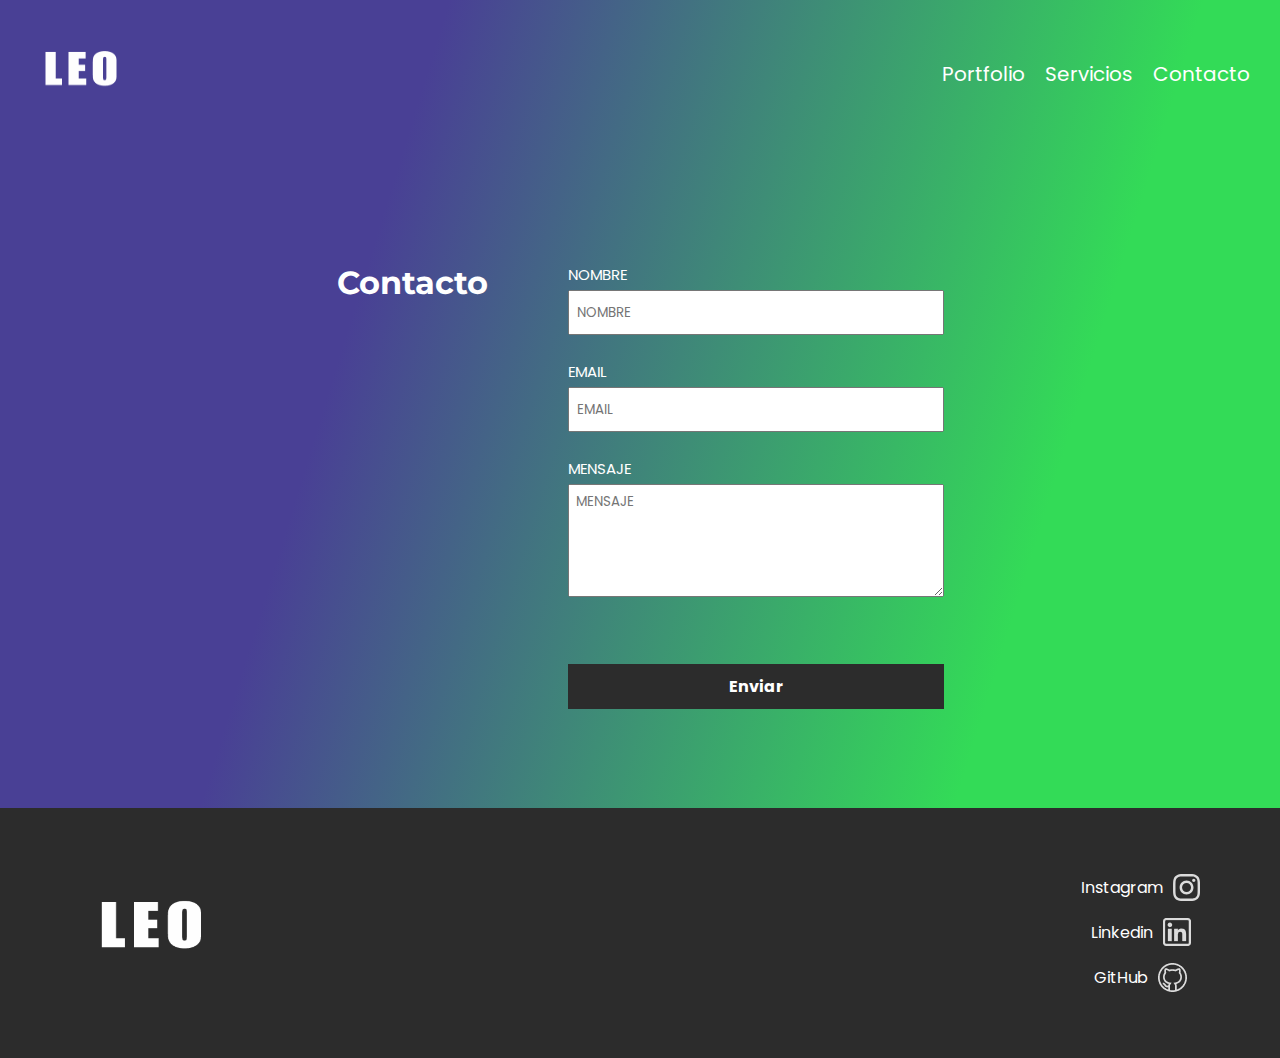
<file: contacto.html>
<!DOCTYPE html>
<html lang="en">
  <head>
    <meta charset="UTF-8" />
    <meta http-equiv="X-UA-Compatible" content="IE=edge" />
    <meta name="viewport" content="width=device-width, initial-scale=1.0" />
    <title>Contacto</title>

    <!-- Header Component -->
    <script defer src="./components/header/header.js"></script>
    <link rel="stylesheet" href="./components/header/header.css" />

    <!-- Contact Component -->
    <script defer src="./components/form/form.js"></script>
    <link rel="stylesheet" href="./components/form/form.css" />

    <!-- Footer Component -->
    <script defer src="./components/footer/footer.js"></script>
    <link rel="stylesheet" href="./components/footer/footer.css" />

    <!-- Contact JS y CSS -->
    <script defer src="./src/js/contact.js"></script>
    <link rel="stylesheet" href="./src/css/contact.css" />
  </head>
  <body>
    <div class="main-container">
      <div class="upper-container">
        <section class="section-header"></section>
        <section class="section-contact"></section>
      </div>

      <section class="section-footer"></section>
    </div>
  </body>
</html>
</file>
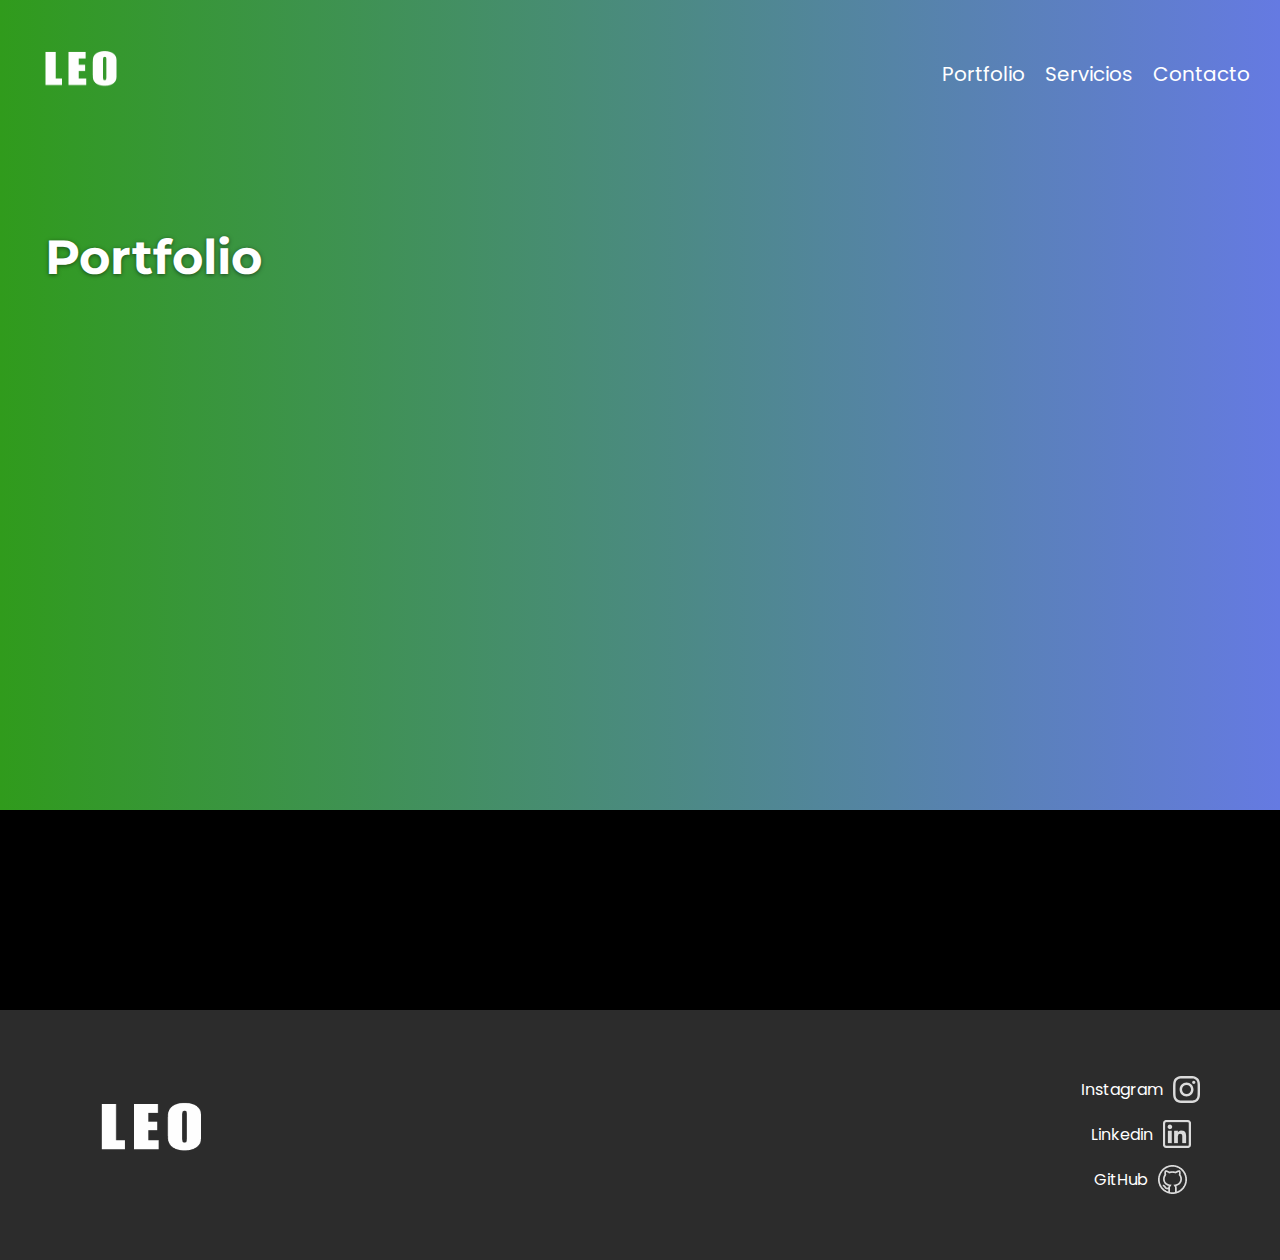
<file: portfolio.html>
<!DOCTYPE html>
<html lang="en">
  <head>
    <meta charset="UTF-8" />
    <meta http-equiv="X-UA-Compatible" content="IE=edge" />
    <meta name="viewport" content="width=device-width, initial-scale=1.0" />
    <title>Portfolio</title>

    <!-- Header Component -->
    <script defer src="./components/header/header.js"></script>
    <link rel="stylesheet" href="./components/header/header.css" />

    <!-- Footer Component -->
    <script defer src="./components/footer/footer.js"></script>
    <link rel="stylesheet" href="./components/footer/footer.css" />

    <!-- Portfolio JS y CSS -->
    <script defer src="./src/js/portfolio.js"></script>
    <link rel="stylesheet" href="./src/css/portfolio.css" />
  </head>
  <body>
    <div class="main-container">
      <div class="upper-container">
        <section class="section-header"></section>
        <div class="upper-container__container-title">
          <h1 class="upper-container__title">Portfolio</h1>
        </div>
      </div>

      <section class="section-portfolio">
        <div class="section-portfolio__container-card"></div>

        <template id="section-portfolio__template">
          <div class="section-portfolio__card">
            <img src="" alt="" class="section-portfolio__card-img" />
            <div class="section-portfolio__subcontainer">
              <h4 class="section-portfolio__card-title"></h4>
              <p class="section-portfolio__card-description"></p>
              <a href="" class="section-portfolio__card-link" target="_blank"
                >Ver más</a
              >
            </div>
          </div>
        </template>
      </section>

      <section class="section-footer"></section>
    </div>
  </body>
</html>
</file>
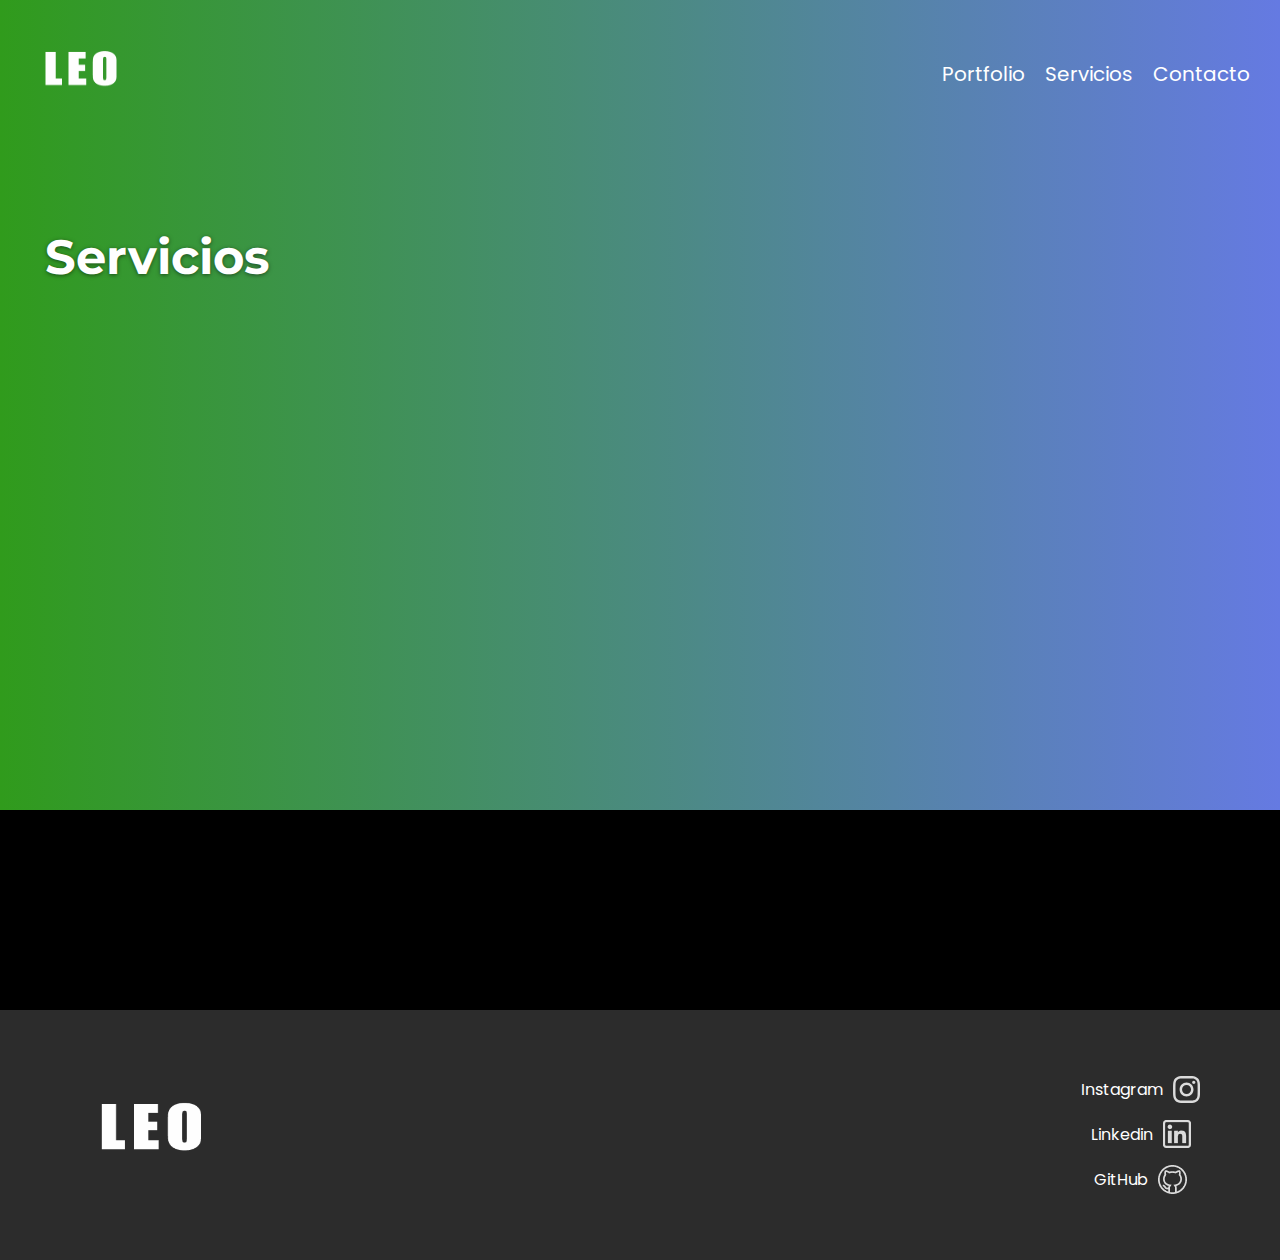
<file: servicios.html>
<!DOCTYPE html>
<html lang="en">
  <head>
    <meta charset="UTF-8" />
    <meta http-equiv="X-UA-Compatible" content="IE=edge" />
    <meta name="viewport" content="width=device-width, initial-scale=1.0" />
    <title>Servicios</title>

    <!-- Header Component -->
    <script defer src="./components/header/header.js"></script>
    <link rel="stylesheet" href="./components/header/header.css" />

    <!-- Footer Component -->
    <script defer src="./components/footer/footer.js"></script>
    <link rel="stylesheet" href="./components/footer/footer.css" />

    <!-- Servicios JS y CSS -->
    <link rel="stylesheet" href="./src/css/services.css" />
    <script defer src="./src/js/services.js"></script>
  </head>
  <body>
    <div class="main-container">
      <div class="upper-container">
        <section class="section-header"></section>
        <div class="upper-container__container-title">
          <h1 class="upper-container__title">Servicios</h1>
        </div>
      </div>

      <section class="section-services">
        <div class="section-services__container-card"></div>

        <template id="section-services__template">
          <div class="section-services__card">
            <img src="" alt="" class="section-services__card-img" />
            <div class="section-services__subcontainer">
              <h4 class="section-services__card-title"></h4>
              <p class="section-services__card-description"></p>
            </div>
          </div>
        </template>
      </section>

      <section class="section-footer"></section>
    </div>
  </body>
</html>
</file>
<file: components/header/header.css>
* {
  box-sizing: border-box;
}

body {
  margin: 0;
}
.header {
  display: flex;
  justify-content: space-between;
  align-items: center;
  padding: 30px;
}
.header__logo {
  width: 100px;
  height: 84px;
}
.header__desktop-menu {
  display: none;
}
/* desktop hereda comportamiento ya que estaba none */
@media (min-width: 769px) {
  .header__desktop-menu {
    display: inherit;
  }
}
.header__desktop-nav {
  display: flex;
  gap: 20px;
}
.header__desktop-link {
  color: white;
  text-decoration: none;
  font-size: 20px;
  font-family: "Poppins", sans-serif;
}
.header__burger-menu {
  display: initial;
}

@media (min-width: 769px) {
  .header__burger-menu {
    display: none;
  }
}
.header__burger-img {
  width: 36px;
  height: 32px;
}
/* posicion abs es que ocupe todo el espacio, opacity si quiero que sea mas claro*/
.burger__window {
  display: none;
  position: absolute;
  left: 0;
  right: 0;
  top: 0;
  bottom: 0;
  background-color: #161616;
}
.burger-window__close-container {
  text-align: right;
  padding: 36px;
  margin-bottom: 55px;
}
.burger-window__nav {
  display: flex;
  flex-direction: column;
  justify-content: center;
  align-items: center;
  gap: 58px;
}
.burger-window__link {
  font-family: "Montserrat", sans-serif;
  color: white;
  text-decoration: none;
  font-size: 48px;
  font-style: normal;
  font-weight: 700;
  line-height: 48px;
  letter-spacing: -1px;
  text-align: center;
}
</file>
<file: components/form/form.css>
* {
  box-sizing: border-box;
}

body {
  margin: 0;
}

.form {
  background-color: #000;
  color: white;
  height: 660px;
  padding: 70px 20px;
  font-family: "Poppins", sans-serif;
}
@media (min-width: 769px) {
  .form {
    display: flex;
    justify-content: center;
    gap: 80px;
    padding: 115px 0;
  }
}
.form__title {
  text-align: center;
  font-size: 32px;
  margin: 0 0 40px;
  font-family: "Montserrat", sans-serif;
  font-weight: 700;
}
.form-content {
  max-width: 400px;
  margin: 0 auto;
}
@media (min-width: 769px) {
  .form-content {
    width: 376px;
    max-width: 376px;
    margin: 0;
  }
}

.form__label {
  display: block;
  font-size: 15px;
  margin-bottom: 4px;
}
.form__input {
  width: 100%;
  height: 45px;
  margin-bottom: 25px;
  padding: 7px;
  font-family: "Poppins", sans-serif;
}

.form__textarea-message {
  height: 113px;
  margin-bottom: 40px;
}

@media (min-width: 769px) {
  .form__textarea-message {
    margin-bottom: 60px;
  }
}
.form__submit-button {
  background-color: #2c2c2c;
  width: 100%;
  height: 45px;
  color: white;
  border-style: none;
  font-family: "Poppins", sans-serif;
  font-weight: 700;
  font-size: 16px;
}
</file>
<file: components/footer/footer.css>
* {
  box-sizing: border-box;
}

body {
  margin: 0;
}

.footer {
  background-color: #2c2c2c;

  height: 500px;
  padding: 20px;

  display: flex;
  flex-direction: column;
  justify-content: center;
  align-items: center;

  font-size: 16px;
  font-family: "Poppins", sans-serif;
}

@media (min-width: 769px) {
  .footer {
    height: 250px;
    flex-direction: row;
    justify-content: space-between;
    padding: 80px;
  }
}

.footer__logo-container {
  margin: 0 0 36px;
}

@media (min-width: 769px) {
  .footer__logo-container {
    margin: 0;
  }
}

.footer__logo {
  width: 140px;
  height: 115px;
}

.footer__contact-social-media {
  color: white;
  margin: 0 auto;
  display: flex;
  flex-direction: column;
  gap: 17px;
}

@media (min-width: 769px) {
  .footer__contact-social-media {
    margin: 0;
  }
}

.footer__social-media-section {
  display: flex;
  gap: 10px;
  flex-direction: row-reverse;
  justify-content: center;
  align-items: center;
}

.footer__github-link {
  color: inherit;
  text-decoration: none;
  display: flex;
  gap: 10px;
  flex-direction: row-reverse;
  justify-content: center;
  align-items: center;
}
</file>
<file: src/css/contact.css>
@import url("https://fonts.googleapis.com/css2?family=Montserrat:wght@700&family=Poppins:wght@400;700&display=swap");

* {
  box-sizing: border-box;
}

body {
  margin: 0;
}

.upper-container {
  background-color: black;
  color: white;
}

@media (min-width: 769px) {
  .upper-container {
    background: linear-gradient(
      107.17deg,
      #494095 29.35%,
      rgb(0 210 45 / 80%) 78.73%
    );

    background-size: 100%;
  }
}

@media (min-width: 769px) {
  .form {
    background-color: inherit;
  }
}

.header__desktop-link:hover {
  color: black;
}
</file>
<file: src/css/portfolio.css>
@import url("https://fonts.googleapis.com/css2?family=Montserrat:wght@700&family=Poppins:wght@400;700&display=swap");

* {
  box-sizing: border-box;
}

body {
  margin: 0;
}

.main-container {
  background-color: black;
  color: white;
}

@media (min-width: 769px) {
  .upper-container {
    height: 90vh;
    background-image: linear-gradient(
      90deg,
      rgb(48 155 28) 0%,
      rgb(101 122 226) 100%
    );
    background-size: 100%;
  }
}

.upper-container__container-title {
  margin: 80px 0;
}

@media (min-width: 769px) {
  .upper-container__container-title {
    /* margin: 0; */
    padding: 0 45px;
    /* min-height: 80%; */
    display: flex;
    align-items: center;
  }
}

.upper-container__title {
  text-align: center;
  font-size: 48px;
  margin: 0;
  font-family: "Montserrat", sans-serif;
}

@media (min-width: 769px) {
  .upper-container__title {
    /* text-align: left; */
    text-shadow: 0px 1px 4px rgb(0 0 0 / 50%);
  }
}

.section-portfolio {
  padding: 70px 30px;
}

@media (min-width: 769px) {
  .section-portfolio {
    padding: 100px 60px;
  }
}

.section-portfolio__container-card {
  margin: 0 auto;
  max-width: 500px;
}

@media (min-width: 769px) {
  .section-portfolio__container-card {
    display: grid;
    grid-template-columns: 1fr 1fr 1fr;
    gap: 6%;
    max-width: 100%;
  }
}

.section-portfolio__card {
  margin-bottom: 100px;
  border-radius: 10px;
  background-color: #2c2c2c;
}

@media (min-width: 769px) {
  .section-portfolio__card {
    margin-bottom: 0px;
  }
}

.section-portfolio__card-img {
  width: 100%;
  height: 170px;
  object-fit: cover;
  object-position: center;
  border-radius: 10px 10px 0 0;
}

.section-portfolio__subcontainer {
  padding: 10px;
  display: grid;
  grid-template-rows: 60px 100px 40px;
  gap: 10px;
}

.section-portfolio__card-title {
  font-size: 20px;
  margin: 15px 0;
  text-align: center;
  font-family: "Poppins", sans-serif;
  font-weight: 700;
}

.section-portfolio__card-description {
  text-align: center;
  font-size: 16px;
  font-family: "Poppins", sans-serif;
  font-weight: 400;
  margin: 0;
  overflow: auto; /* Para hacer la ruedita, si es necesario */
}

.section-portfolio__card-link {
  display: flex;
  flex-direction: row-reverse;
  margin-top: 7px;
  font-size: 18px;
  font-family: "Poppins", sans-serif;
  text-decoration: none;
  color: #fc6f50;
}

/* .header__desktop-link:hover {
  color: black;
} */
</file>
<file: src/css/services.css>
@import url("https://fonts.googleapis.com/css2?family=Montserrat:wght@700&family=Poppins:wght@400;700&display=swap");

* {
  box-sizing: border-box;
}

body {
  margin: 0;
}
.main-container {
  background-color: black;
  color: white;
}
@media (min-width: 769px) {
  .upper-container {
    height: 90vh;
    background-image: linear-gradient(
      90deg,
      rgb(48 155 28) 0%,
      rgb(101 122 226) 100%
    );
    background-size: 100%;
  }
}
.upper-container__container-title {
  margin: 80px 0;
}
@media (min-width: 769px) {
  .upper-container__container-title {
    /* margin: 0; */
    padding: 0 45px;
    /* min-height: 80%; */
    display: flex;
    align-items: center;
  }
}

.upper-container__title {
  text-align: center;
  font-size: 48px;
  margin: 0;
  font-family: "Montserrat", sans-serif;
}
@media (min-width: 769px) {
  .upper-container__title {
    /* text-align: left; */
    text-shadow: 0px 1px 4px rgb(0 0 0 / 50%);
  }
}
.section-services {
  padding: 70px 30px;
}
@media (min-width: 769px) {
  .section-services {
    padding: 100px 60px;
  }
}

.section-services__container-card {
  margin: 0 auto;
  max-width: 500px;
}

@media (min-width: 769px) {
  .section-services__container-card {
    display: grid;
    grid-template-columns: 1fr 1fr 1fr;
    gap: 6%;
    max-width: 100%;
  }
}
.section-services__card {
  margin-bottom: 100px;
  border-radius: 10px;
  background-color: #2c2c2c;
}

@media (min-width: 769px) {
  .section-services__card {
    margin-bottom: 0px;
  }
}
.section-services__card-img {
  width: 100%;
  height: 170px;
  object-fit: cover;
  object-position: center;
  border-radius: 10px 10px 0 0;
}
.section-services__subcontainer {
  padding: 10px;
  display: grid;
  grid-template-rows: 90px 100px;
  gap: 10px;
}

.section-services__card-title {
  font-size: 24px;
  margin: 15px 0;
  text-align: center;
  font-family: "Poppins", sans-serif;
  font-weight: 700;
}

.section-services__card-description {
  text-align: center;
  font-size: 16px;
  font-family: "Poppins", sans-serif;
  font-weight: 400;
  margin: 0;
  overflow: auto; /* Para hacer la ruedita */
}

.header__desktop-link:hover {
  color: black;
}
</file>
